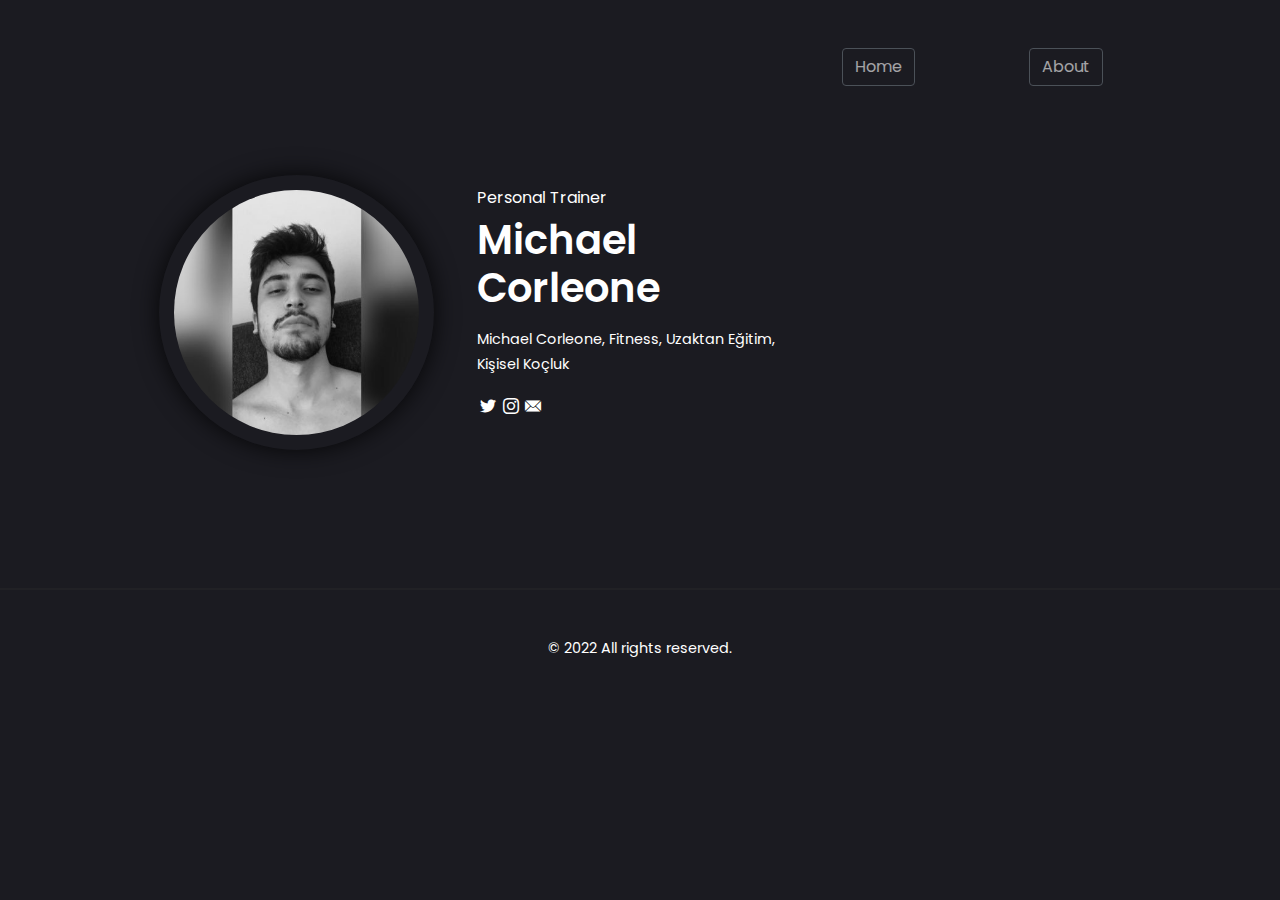
<file: index.html>
<!DOCTYPE html>
<html lang="tr">

<head>
    <meta charset="UTF-8">
    <meta http-equiv="X-UA-Compatible" content="IE=edge">
    <meta name="viewport" content="width=device-width, initial-scale=1.0">
    <title>Umut Berk Ay</title>

    <link rel="shortcut icon" href="assets/img/icon/icons8_man_lifting_weights.ico" type="image/x-icon">
    <link rel="preconnect" href="https://fonts.gstatic.com">
    <link href="https://fonts.googleapis.com/css2?family=Poppins:wght@200;400;600;900&display=swap" rel="stylesheet">
    <link rel="stylesheet" type="text/css" href="assets/fonts/flaticon/flaticon.css">
    <link rel="stylesheet" href="assets/css/bootstrap.min.css">
    <link rel="stylesheet" href="assets/css/style.css">
    <link rel="stylesheet" href="assets/css/mobile.css">
    <link rel="stylesheet" href="assets/css/scroll-bar.css">
<style> 
body { 
 background-color: #1b1b21; 
 } 
 
 #rectangle{
    width:60px;
    height:30px;
    background:#1b1b21;
}
 
 
</style> 
</head>

<body>
    <header>
        <div class="container">
            <div class="header-wrapper mt-5">
                <div class="row header-content">
                    <div class="header-title col-md-8">
                        
                    </div>
                    <div class="header-menu col-md-3">
                        <ul>
                            <li>
                                 <a href="index.html" class="btn btn-outline-secondary" role="button" style="color:white;">Home</a>
                            </li>
                            <li>
				 <a href="index.html" class="btn btn-outline-secondary" role="button" style="color:white;">About</a>
                            </li>

                        </ul>
                    </div>
					
                </div>
            </div>
        </div>
    </header>
<div class="person-info-wrapper">
        <div class="container">
            <div class="person-info-container">
                <div class="row">
                    <div class="person-photo col-md-5">
                        <img src="assets/img/profile.png" alt="" srcset="">
                    </div>
                    <div class="person-info-text col-md-7">
                        <div class="person-job" style="color:white">
                            Personal Trainer
                        </div>
                        <div class="person-name" >
                            <h1 style="color:white">Michael Corleone</h1>
                        </div>
                        <div class="person-text" style="color:white">
							Michael Corleone, Fitness, Uzaktan Eğitim, Kişisel Koçluk
							<p>
							<p>
                        </div>
                        <div class="person-social-link" >
                            <ul >
                                <li>
                                    <a href="https://twitter.com/umuutberk"><i class="flaticon-twitter" style="color:white"></i></a>
                                </li>

                                <li>
                                    <a href="https://www.instagram.com/umutberkaay/"><i class="flaticon-instagram" style="color:white"></i></a>
                                </li>

                                <li>
                                    <a href="mailto:hakannsoysall06@gmail.com"><i class="flaticon-mail-1" style="color:white"></i></a>
                                </li>
                            </ul>
                        </div>

                    </div>
                </div>
            </div>
        </div>
    </div>
                                 	
                                    <div class="blog-post-meta-info">
                                        <ul>
                                            
                                        </ul>
                                    </div>
                                </div>
                            </a>
                        </div>	

                    </div>
                </div>
            </div>
        </div>
    </div>
    <footer>
        <div class="container-fluid mt-5"></div>
        <hr>
        </div>
        <div class="container text-center mt-5 mb-5">
            <div class="copyright" style="color: white;">
                © 2022 All rights reserved.
            </div>
        </div>

    </footer>

</body>

</html>
</file>
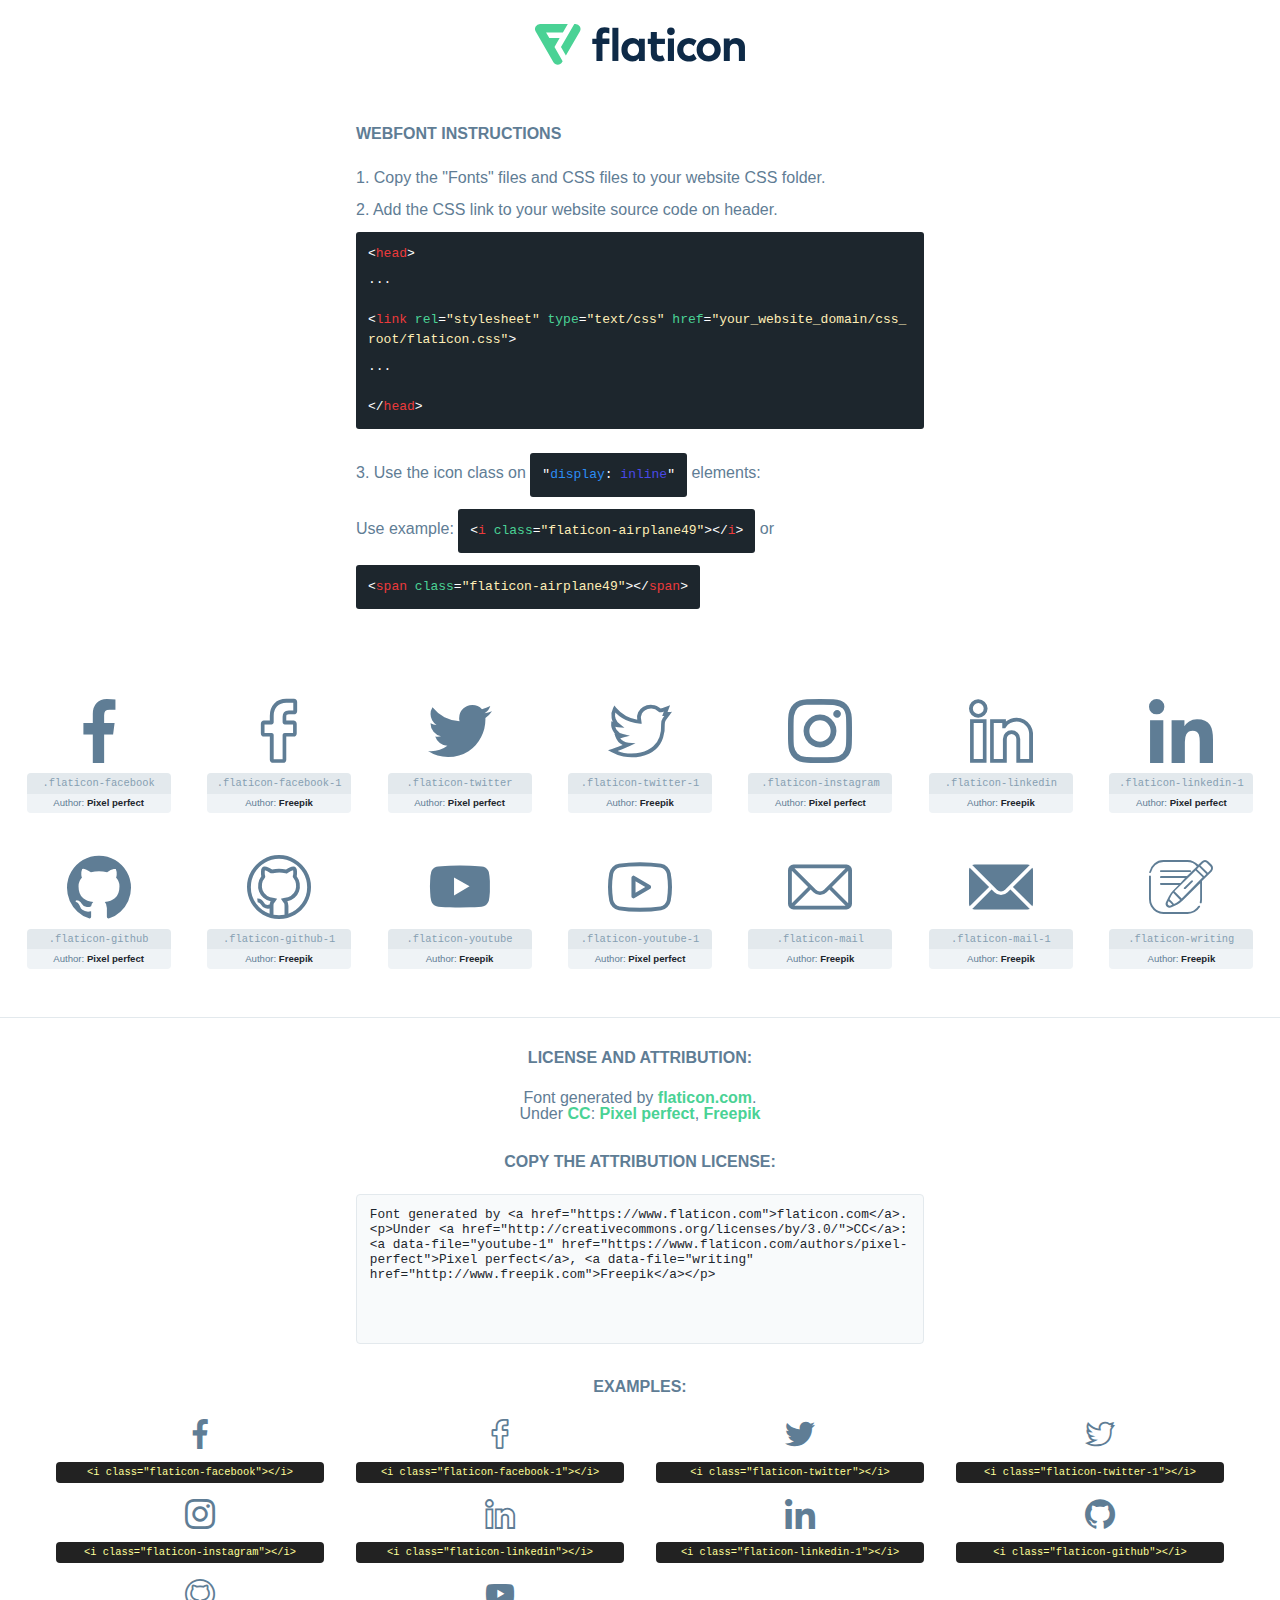
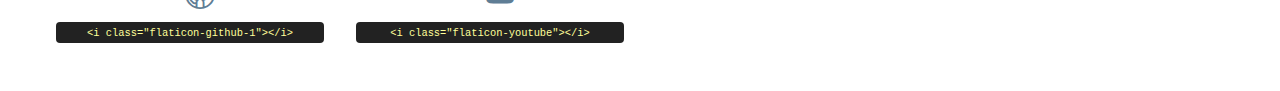
<file: assets/fonts/flaticon/flaticon.html>
<!DOCTYPE html>
<html lang="en">
<head>
    <title>Flaticon Webfont</title>
    <link rel="stylesheet" type="text/css" href="flaticon.css"/>
    <meta charset="UTF-8">
    <style>
        html, body, div, span, applet, object, iframe,
        h1, h2, h3, h4, h5, h6, p, blockquote, pre,
        a, abbr, acronym, address, big, cite, code,
        del, dfn, em, img, ins, kbd, q, s, samp,
        small, strike, strong, sub, sup, tt, var,
        b, u, i, center,
        dl, dt, dd, ol, ul, li,
        fieldset, form, label, legend,
        table, caption, tbody, tfoot, thead, tr, th, td,
        article, aside, canvas, details, embed,
        figure, figcaption, footer, header, hgroup,
        menu, nav, output, ruby, section, summary,
        time, mark, audio, video {
            margin: 0;
            padding: 0;
            border: 0;
            font-size: 100%;
            font: inherit;
            vertical-align: baseline;
        }

        /* HTML5 display-role reset for older browsers */
        article, aside, details, figcaption, figure,
        footer, header, hgroup, menu, nav, section {
            display: block;
        }

        body {
            line-height: 1;
        }

        ol, ul {
            list-style: none;
        }

        blockquote, q {
            quotes: none;
        }

        blockquote:before, blockquote:after,
        q:before, q:after {
            content: '';
            content: none;
        }

        table {
            border-collapse: collapse;
            border-spacing: 0;
        }

        body {
            font-family: Helvetica, Arial, sans-serif;
            font-size: 16px;
            color: #5f7d95;
        }

        a {
            color: #4AD295;
            font-weight: bold;
            text-decoration: none;
        }

        * {
            -moz-box-sizing: border-box;
            -webkit-box-sizing: border-box;
            box-sizing: border-box;
            margin: 0;
            padding: 0;
        }

        [class^="flaticon-"]:before, [class*=" flaticon-"]:before, [class^="flaticon-"]:after, [class*=" flaticon-"]:after {
            font-family: Flaticon;
            font-size: 30px;
            font-style: normal;
            margin-left: 20px;
            color: #333;
        }

        .wrapper {
            max-width: 600px;
            margin: auto;
            padding: 0 1em;
        }

        .title {
            margin-bottom: 24px;
            text-transform: uppercase;
            font-weight: bold;
        }

        header {
            text-align: center;
            padding: 24px;
        }

        header .logo {
            width: 210px;
            height: auto;
            border: none;
            display: inline-block;
        }

        header strong {
            font-size: 28px;
            font-weight: 500;
            vertical-align: middle;
        }

        .demo {
            margin: 2em auto;
            line-height: 1.25em;
        }

        .demo ul li {
            margin-bottom: 12px;
        }

        .demo ul li code {
            background-color: #1D262D;
            border-radius: 3px;
            padding: 12px;
            display: inline-block;
            color: #fff;
            font-family: Consolas, Monaco, Lucida Console, Liberation Mono, DejaVu Sans Mono, Bitstream Vera Sans Mono, Courier New, monospace;
            font-weight: lighter;
            margin-top: 12px;
            font-size: 13px;
            word-break: break-all;
        }

        .demo ul li code .red {
            color: #EC3A3B;
        }

        .demo ul li code .green {
            color: #4AD295;
        }

        .demo ul li code .yellow {
            color: #FFEEB6;
        }

        .demo ul li code .blue {
            color: #2C8CF4;
        }

        .demo ul li code .purple {
            color: #4949E7;
        }

        .demo ul li code .dots {
            margin-top: 0.5em;
            display: block;
        }

        #glyphs {
            border-bottom: 1px solid #E3E9ED;
            padding: 2em 0;
            text-align: center;
        }

        .glyph {
            display: inline-block;
            width: 9em;
            margin: 1em;
            text-align: center;
            vertical-align: top;
            background: #FFF;
        }

        .glyph .flaticon {
            padding: 10px;
            display: block;
            font-family: "Flaticon";
            font-size: 64px;
            line-height: 1;
        }

        .glyph .flaticon:before {
            font-size: 64px;
            color: #5f7d95;
            margin-left: 0;
        }

        .class-name {
            font-size: 0.65em;
            background-color: #E3E9ED;
            color: #869FB2;
            border-radius: 4px 4px 0 0;
            padding: 0.5em;
            font-family: Consolas, Monaco, Lucida Console, Liberation Mono, DejaVu Sans Mono, Bitstream Vera Sans Mono, Courier New, monospace;
        }

        .author-name {
            font-size: 0.6em;
            background-color: #EFF3F6;
            border-top: 0;
            border-radius: 0 0 4px 4px;
            padding: 0.5em;
        }

        .author-name a {
            color: #1D262D;
        }

        .class-name:last-child {
            font-size: 10px;
            color: #888;
        }

        .class-name:last-child a {
            font-size: 10px;
            color: #555;
        }

        .glyph > input {
            display: block;
            width: 100px;
            margin: 5px auto;
            text-align: center;
            font-size: 12px;
            cursor: text;
        }

        .glyph > input.icon-input {
            font-family: "Flaticon";
            font-size: 16px;
            margin-bottom: 10px;
        }

        .attribution .title {
            margin-top: 2em;
        }

        .attribution textarea {
            background-color: #F8FAFB;
            color: #1D262D;
            padding: 1em;
            border: none;
            box-shadow: none;
            border: 1px solid #E3E9ED;
            border-radius: 4px;
            resize: none;
            width: 100%;
            height: 150px;
            font-size: 0.8em;
            font-family: Consolas, Monaco, Lucida Console, Liberation Mono, DejaVu Sans Mono, Bitstream Vera Sans Mono, Courier New, monospace;
            -webkit-appearance: none;
        }

        .attribution textarea:hover {
            border-color: #CFD9E0;
        }

        .attribution textarea:focus {
            border-color: #4AD295;
        }

        .iconsuse {
            margin: 2em auto;
            text-align: center;
            max-width: 1200px;
        }

        .iconsuse:after {
            content: '';
            display: table;
            clear: both;
        }

        .iconsuse .image {
            float: left;
            width: 25%;
            padding: 0 1em;
        }

        .iconsuse .image p {
            margin-bottom: 1em;
        }

        .iconsuse .image span {
            display: block;
            font-size: 0.65em;
            background-color: #222;
            color: #fff;
            border-radius: 4px;
            padding: 0.5em;
            color: #FFFF99;
            margin-top: 1em;
            font-family: Consolas, Monaco, Lucida Console, Liberation Mono, DejaVu Sans Mono, Bitstream Vera Sans Mono, Courier New, monospace;
        }

        .flaticon:before {
            color: #5f7d95;
        }

        #footer {
            text-align: center;
            background-color: #1D262D;
            color: #869FB2;
            padding: 12px;
            font-size: 14px;
        }

        #footer a {
            font-weight: normal;
        }

        @media (max-width: 960px) {
            .iconsuse .image {
                width: 50%;
            }
        }

        .preview {
            width: 100px;
            display: inline-block;
            margin: 10px;
        }

        .preview .inner {
            display: inline-block;
            width: 100%;
            text-align: center;
            background: #f5f5f5;
            -webkit-border-radius: 3px 3px 0 0;
            -moz-border-radius: 3px 3px 0 0;
            border-radius: 3px 3px 0 0;
        }

        .preview .inner  {
            line-height: 85px;
            font-size: 40px;
            color: #333;
        }

        .label {
            display: inline-block;
            width: 100%;
            box-sizing: border-box;
            padding: 5px;
            font-size: 10px;
            font-family: Monaco, monospace;
            color: #666;
            white-space: nowrap;
            overflow: hidden;
            text-overflow: ellipsis;
            background: #ddd;
            -webkit-border-radius: 0 0 3px 3px;
            -moz-border-radius: 0 0 3px 3px;
            border-radius: 0 0 3px 3px;
            color: #666;
        }
    </style>
</head>
<body>
    <header>
        <a href="https://www.flaticon.com/" target="_blank" class="logo">
            <svg xmlns="http://www.w3.org/2000/svg" viewBox="0 0 394.3 76.5">
                <path d="M156.6,69.4H145.3V7.1h11.3Z" style="fill:#0e2a47"/>
                <path d="M206.2,69.4h-11V64.8a15.4,15.4,0,0,1-12.6,5.7c-11.6,0-20.3-9.5-20.3-22.1s8.8-22.1,20.3-22.1a15.4,15.4,0,0,1,12.6,5.8V27.5h11Zm-32.4-21c0,6.4,4.2,11.6,10.8,11.6s10.8-4.9,10.8-11.6-4.4-11.6-10.8-11.6S173.9,42,173.9,48.4Z"
                      style="fill:#0e2a47"/>
                <path d="M262.5,13.7a7.2,7.2,0,0,1-14.4,0,7.2,7.2,0,1,1,14.4,0ZM261,69.4H249.6v-42H261Z"
                      style="fill:#0e2a47"/>
                <path id="_Trazado_" data-name="&lt;Trazado&gt;"
                      d="M139.6,17.8a16.6,16.6,0,0,0-8-1.4c-3.2.4-4.9,2-4.9,5.9v5.1h13V37.5h-13v32H115.4v-32h-7.8v-10h7.8V22.2c0-9.9,5.2-16.3,15-16.3a23.4,23.4,0,0,1,9.3,1.8Z"
                      style="fill:#0e2a47"/>
                <path d="M235.1,60c-3.5,0-6.3-1.9-6.3-7.1V37.5H244v-10H228.8V15H217.5V27.5h-5.7v10h5.7V53.7c0,10.9,5.3,16.8,15.7,16.8A22.9,22.9,0,0,0,244,68l-4.3-9.1A12.3,12.3,0,0,1,235.1,60Z"
                      style="fill:#0e2a47"/>
                <path d="M348.9,48.4c0,12.6-9.7,22.1-22.7,22.1s-22.7-9.4-22.7-22.1,9.6-22.1,22.7-22.1S348.9,35.8,348.9,48.4Zm-33.9,0c0,6.8,4.8,11.6,11.1,11.6s11.2-4.8,11.2-11.6-4.8-11.6-11.2-11.6S315.1,41.6,315.1,48.4Z"
                      style="fill:#0e2a47"/>
                <path d="M394.3,42.7V69.4H382.9V46.3c0-6.1-3-9.4-8.2-9.4s-8.9,3.2-8.9,9.5v23H354.6v-42h11v4.9c3-4.5,7.6-6.1,12.3-6.1C387.5,26.3,394.3,33,394.3,42.7Z"
                      style="fill:#0e2a47"/>
                <path d="M298,55.7h0a12.4,12.4,0,0,1-8.2,4.2h-.9l-1.8-.2a10,10,0,0,1-7.4-5.6,13.2,13.2,0,0,1-1.2-5.8,13,13,0,0,1,1.3-5.9,10.1,10.1,0,0,1,7.5-5.5h2.4a11.7,11.7,0,0,1,8.3,4.2l5.5-9.6a19.9,19.9,0,0,0-8.1-4.3,23.4,23.4,0,0,0-6.1-.8,25.2,25.2,0,0,0-7.5,1.1,20.9,20.9,0,0,0-8,4.6,21.9,21.9,0,0,0-6.8,16.4,21.9,21.9,0,0,0,6.7,16.3,20.9,20.9,0,0,0,8,4.6,25.2,25.2,0,0,0,7.7,1.2,23.6,23.6,0,0,0,6.2-.8,20,20,0,0,0,8.1-4.4Z"
                      style="fill:#0e2a47"/>
                <path d="M46.3,26.5H26.9L20.8,16H52.4L61.6,0H9.4A9.3,9.3,0,0,0,1.3,4.7a9.3,9.3,0,0,0,0,9.4L34.6,71.8a9.4,9.4,0,0,0,16.2,0l1.1-1.9L36.6,43.3Z"
                      style="fill:#4ad295"/>
                <path d="M84.2,4.7A9.3,9.3,0,0,0,76.1,0H73.8l-25,43.3,9.2,16L84.2,14A9.3,9.3,0,0,0,84.2,4.7Z"
                      style="fill:#4ad295"/>
            </svg>
        </a>
    </header>
    <section class="demo wrapper">

        <p class="title">Webfont Instructions</p>

        <ul>
            <li>
                <span class="num">1. </span>Copy the "Fonts" files and CSS files to your website CSS folder.
            </li>
            <li>
                <span class="num">2. </span>Add the CSS link to your website source code on header.
                <code class="big">
                    &lt;<span class="red">head</span>&gt;
                    <br/><span class="dots">...</span>
                    <br/>&lt;<span class="red">link</span> <span class="green">rel</span>=<span
                        class="yellow">"stylesheet"</span> <span class="green">type</span>=<span
                        class="yellow">"text/css"</span> <span class="green">href</span>=<span class="yellow">"your_website_domain/css_root/flaticon.css"</span>&gt;
                    <br/><span class="dots">...</span>
                    <br/>&lt;/<span class="red">head</span>&gt;
                </code>
            </li>

            <li>
                <p>
                    <span class="num">3. </span>Use the icon class on <code>"<span class="blue">display</span>:<span
                        class="purple"> inline</span>"</code> elements:
                    <br/>
                    Use example: <code>&lt;<span class="red">i</span> <span class="green">class</span>=<span class="yellow">&quot;flaticon-airplane49&quot;</span>&gt;&lt;/<span
                        class="red">i</span>&gt;</code> or <code>&lt;<span class="red">span</span> <span
                        class="green">class</span>=<span class="yellow">&quot;flaticon-airplane49&quot;</span>&gt;&lt;/<span
                        class="red">span</span>&gt;</code>
            </li>
        </ul>

    </section>
    <section id="glyphs">
            <div class="glyph">
                <i class="flaticon flaticon-facebook"></i>
                <div class="class-name">.flaticon-facebook</div>
                <div class="author-name">Author: <a data-file="facebook" href="https://www.flaticon.com/authors/pixel-perfect">Pixel perfect</a> </div>
            </div>

            <div class="glyph">
                <i class="flaticon flaticon-facebook-1"></i>
                <div class="class-name">.flaticon-facebook-1</div>
                <div class="author-name">Author: <a data-file="facebook-1" href="http://www.freepik.com">Freepik</a> </div>
            </div>

            <div class="glyph">
                <i class="flaticon flaticon-twitter"></i>
                <div class="class-name">.flaticon-twitter</div>
                <div class="author-name">Author: <a data-file="twitter" href="https://www.flaticon.com/authors/pixel-perfect">Pixel perfect</a> </div>
            </div>

            <div class="glyph">
                <i class="flaticon flaticon-twitter-1"></i>
                <div class="class-name">.flaticon-twitter-1</div>
                <div class="author-name">Author: <a data-file="twitter-1" href="http://www.freepik.com">Freepik</a> </div>
            </div>

            <div class="glyph">
                <i class="flaticon flaticon-instagram"></i>
                <div class="class-name">.flaticon-instagram</div>
                <div class="author-name">Author: <a data-file="instagram" href="https://www.flaticon.com/authors/pixel-perfect">Pixel perfect</a> </div>
            </div>

            <div class="glyph">
                <i class="flaticon flaticon-linkedin"></i>
                <div class="class-name">.flaticon-linkedin</div>
                <div class="author-name">Author: <a data-file="linkedin" href="http://www.freepik.com">Freepik</a> </div>
            </div>

            <div class="glyph">
                <i class="flaticon flaticon-linkedin-1"></i>
                <div class="class-name">.flaticon-linkedin-1</div>
                <div class="author-name">Author: <a data-file="linkedin-1" href="https://www.flaticon.com/authors/pixel-perfect">Pixel perfect</a> </div>
            </div>

            <div class="glyph">
                <i class="flaticon flaticon-github"></i>
                <div class="class-name">.flaticon-github</div>
                <div class="author-name">Author: <a data-file="github" href="https://www.flaticon.com/authors/pixel-perfect">Pixel perfect</a> </div>
            </div>

            <div class="glyph">
                <i class="flaticon flaticon-github-1"></i>
                <div class="class-name">.flaticon-github-1</div>
                <div class="author-name">Author: <a data-file="github-1" href="http://www.freepik.com">Freepik</a> </div>
            </div>

            <div class="glyph">
                <i class="flaticon flaticon-youtube"></i>
                <div class="class-name">.flaticon-youtube</div>
                <div class="author-name">Author: <a data-file="youtube" href="http://www.freepik.com">Freepik</a> </div>
            </div>

            <div class="glyph">
                <i class="flaticon flaticon-youtube-1"></i>
                <div class="class-name">.flaticon-youtube-1</div>
                <div class="author-name">Author: <a data-file="youtube-1" href="https://www.flaticon.com/authors/pixel-perfect">Pixel perfect</a> </div>
            </div>

            <div class="glyph">
                <i class="flaticon flaticon-mail"></i>
                <div class="class-name">.flaticon-mail</div>
                <div class="author-name">Author: <a data-file="mail" href="http://www.freepik.com">Freepik</a> </div>
            </div>

            <div class="glyph">
                <i class="flaticon flaticon-mail-1"></i>
                <div class="class-name">.flaticon-mail-1</div>
                <div class="author-name">Author: <a data-file="mail-1" href="http://www.freepik.com">Freepik</a> </div>
            </div>

            <div class="glyph">
                <i class="flaticon flaticon-writing"></i>
                <div class="class-name">.flaticon-writing</div>
                <div class="author-name">Author: <a data-file="writing" href="http://www.freepik.com">Freepik</a> </div>
            </div>

    </section>

    <section class="attribution wrapper"   style="text-align:center;">

        <div class="title">License and attribution:</div><div class="attrDiv">Font generated by <a href="https://www.flaticon.com">flaticon.com</a>. <div><p>Under <a href="http://creativecommons.org/licenses/by/3.0/">CC</a>: <a data-file="youtube-1" href="https://www.flaticon.com/authors/pixel-perfect">Pixel perfect</a>, <a data-file="writing" href="http://www.freepik.com">Freepik</a></p>  </div>
        </div>
        <div class="title">Copy the Attribution License:</div>

        <textarea onclick="this.focus();this.select();">Font generated by &lt;a href=&quot;https://www.flaticon.com&quot;&gt;flaticon.com&lt;/a&gt;. <p>Under <a href="http://creativecommons.org/licenses/by/3.0/">CC</a>: <a data-file="youtube-1" href="https://www.flaticon.com/authors/pixel-perfect">Pixel perfect</a>, <a data-file="writing" href="http://www.freepik.com">Freepik</a></p> 
        </textarea>

    </section>

    <section class="iconsuse">

        <div class="title">Examples:</div>
            <div class="image">
                <p>
                    <i class="flaticon flaticon-facebook"></i>
                    <span>&lt;i class=&quot;flaticon-facebook&quot;&gt;&lt;/i&gt;</span>
                </p>
            </div>
            <div class="image">
                <p>
                    <i class="flaticon flaticon-facebook-1"></i>
                    <span>&lt;i class=&quot;flaticon-facebook-1&quot;&gt;&lt;/i&gt;</span>
                </p>
            </div>
            <div class="image">
                <p>
                    <i class="flaticon flaticon-twitter"></i>
                    <span>&lt;i class=&quot;flaticon-twitter&quot;&gt;&lt;/i&gt;</span>
                </p>
            </div>
            <div class="image">
                <p>
                    <i class="flaticon flaticon-twitter-1"></i>
                    <span>&lt;i class=&quot;flaticon-twitter-1&quot;&gt;&lt;/i&gt;</span>
                </p>
            </div>
            <div class="image">
                <p>
                    <i class="flaticon flaticon-instagram"></i>
                    <span>&lt;i class=&quot;flaticon-instagram&quot;&gt;&lt;/i&gt;</span>
                </p>
            </div>
            <div class="image">
                <p>
                    <i class="flaticon flaticon-linkedin"></i>
                    <span>&lt;i class=&quot;flaticon-linkedin&quot;&gt;&lt;/i&gt;</span>
                </p>
            </div>
            <div class="image">
                <p>
                    <i class="flaticon flaticon-linkedin-1"></i>
                    <span>&lt;i class=&quot;flaticon-linkedin-1&quot;&gt;&lt;/i&gt;</span>
                </p>
            </div>
            <div class="image">
                <p>
                    <i class="flaticon flaticon-github"></i>
                    <span>&lt;i class=&quot;flaticon-github&quot;&gt;&lt;/i&gt;</span>
                </p>
            </div>
            <div class="image">
                <p>
                    <i class="flaticon flaticon-github-1"></i>
                    <span>&lt;i class=&quot;flaticon-github-1&quot;&gt;&lt;/i&gt;</span>
                </p>
            </div>
            <div class="image">
                <p>
                    <i class="flaticon flaticon-youtube"></i>
                    <span>&lt;i class=&quot;flaticon-youtube&quot;&gt;&lt;/i&gt;</span>
                </p>
            </div>
            <div class="image">
                <p>
                    <i class="flaticon flaticon-011
</file>
<file: assets/fonts/flaticon/flaticon.css>
@font-face {
    font-family: "flaticon";
    src: url("./flaticon.ttf?75766e903743f22f85cce06ca1ea8b79") format("truetype"),
url("./flaticon.woff?75766e903743f22f85cce06ca1ea8b79") format("woff"),
url("./flaticon.woff2?75766e903743f22f85cce06ca1ea8b79") format("woff2"),
url("./flaticon.eot?75766e903743f22f85cce06ca1ea8b79#iefix") format("embedded-opentype"),
url("./flaticon.svg?75766e903743f22f85cce06ca1ea8b79#flaticon") format("svg");
}

i[class^="flaticon-"]:before, i[class*=" flaticon-"]:before {
    font-family: flaticon !important;
    font-style: normal;
    font-weight: normal !important;
    font-variant: normal;
    text-transform: none;
    line-height: 1;
    -webkit-font-smoothing: antialiased;
    -moz-osx-font-smoothing: grayscale;
}

.flaticon-facebook:before {
    content: "\f101";
}
.flaticon-facebook-1:before {
    content: "\f102";
}
.flaticon-twitter:before {
    content: "\f103";
}
.flaticon-twitter-1:before {
    content: "\f104";
}
.flaticon-instagram:before {
    content: "\f105";
}
.flaticon-linkedin:before {
    content: "\f106";
}
.flaticon-linkedin-1:before {
    content: "\f107";
}
.flaticon-github:before {
    content: "\f108";
}
.flaticon-github-1:before {
    content: "\f109";
}
.flaticon-youtube:before {
    content: "\f10a";
}
.flaticon-youtube-1:before {
    content: "\f10b";
}
.flaticon-mail:before {
    content: "\f10c";
}
.flaticon-mail-1:before {
    content: "\f10d";
}
.flaticon-writing:before {
    content: "\f10e";
}
</file>
<file: assets/css/style.css>
body{
    /* background-color: #1d1e20; */
    background-color: #f1f1f1;
    font-family: 'Poppins', sans-serif;
    color: #333;
    /* height:300vh; */
}


/* HEADER START */

header{
    z-index: 999;
}

header .header-wrapper .header-content{
    align-items: flex-end;
}

header .header-wrapper .header-title a{
    text-decoration: none;
    color: #333;   
    font-size: 1.9rem;
    font-weight: 600;
}

header .header-wrapper .header-menu ul{
    display: flex;
    justify-content: space-between;
    margin: 0;
    padding: 0;
}

header .header-wrapper .header-menu ul li{
    list-style-type: none;
}

header .header-wrapper .header-menu ul li a{
    text-decoration: none;
    color: #333;
    opacity: 0.6;
    font-weight: 400;
}

header .header-wrapper .header-menu ul li a:hover{
    opacity: 100%;
}

/* HEADER END */


/* PERSON INFO WRAPPER START */

.person-info-wrapper .person-info-container{
    padding: 8%;
    display: flex;
    flex-wrap: wrap;
}

.person-info-wrapper .person-info-container .person-photo{
    text-align: right;
    padding-left: 0%; /*  eskiden 5 ti*/  
}

.person-info-wrapper .person-info-container .person-photo img{
    width: 275px;
    height: 275px;
    border-radius: 50%;
    background-color: #1b1b21;
    border: 15px solid #1b1b21;
    -webkit-box-shadow: 0 0 25px 0 rgb(0 0 0 / 80%);
    -moz-box-shadow: 0 0 25px 0 rgba(0,0,0,.8);
    box-shadow: 0 0 25px 0 rgb(0 0 0 / 80%);   
}

.person-info-wrapper .person-info-container .person-info-text{
    text-align: left;   
    line-height: 25px;
    max-width: 950px;
    margin: auto;
    padding: 0 5%;
}

.person-info-wrapper .person-info-container .person-info-text .person-job{
    color: #444;   
}

.person-info-wrapper .person-info-container .person-info-text .person-name h1{
    color: #333;   
    font-weight: 600;
    padding: 2% 0;
}

.person-info-wrapper .person-info-container .person-info-text .person-text{
    color: #444;   
    font-size: 0.9rem;
}

.person-info-wrapper .person-info-container .person-info-text .person-social-link ul{
    list-style-type: none;
    display: flex;    
    padding: 0;
    margin-top: 1rem;
}

.person-info-wrapper .person-info-container .person-info-text .person-social-link li{
    padding: 1%;
}

.person-info-wrapper .person-info-container .person-info-text .person-social-link ul a{
    text-decoration: none; 
    color: #333;   
}

/* PERSON INFO WRAPPER END */


/* BLOG POST WRAPPER START */

.blog-post-wrapper .blog-post-container{
    margin: auto;
    max-width: 950px;
    /* margin: 25px; */
}

.blog-post-wrapper .blog-post-container .blog-post-top-title{
    text-decoration: none;
    color: #333;   
    font-size: 2.3rem;
    font-weight: 600;
    padding: 2% 3%;
}

.blog-post-wrapper .blog-post-container .blog-post-row .blog-post{
    text-align: center;
    background-color: #f5f5f5;
    border: 2px solid rgba(0, 0, 0, 0.28);
    border-radius: 10px;
    max-width: 460px;
    margin: 1%;
    overflow: hidden;  
    /* margin: auto; */

    /* max-width: 380px; */
    /* rgba(0, 0, 0, 0.10) */
}

.blog-post-wrapper .blog-post a{
    text-decoration: none;
}

.blog-post-wrapper .blog-post:hover{
    -webkit-box-shadow: 0 0 25px 0 rgb(0 0 0 / 80%);
    -moz-box-shadow: 0 0 25px 0 rgba(0,0,0,.8);
    box-shadow: 0 0 25px 0 rgb(0 0 0 / 80%);   
}

.blog-post-wrapper .blog-post-container .blog-post .blog-post-thumbnail img{
    width: 425px;
    height: 275px; 
    border-radius: 10px;
    border: 2px solid rgba(0, 0, 0, 0.28);
    object-fit: cover;

    /* width: 330px;
    height: 220px; */

}

.blog-post-wrapper .blog-post-container .blog-post .blog-post-thumbnail{
    max-width: 425px;
    max-height: 275px; 
    margin: auto;
    padding-top:3%;
}

.blog-post-wrapper .blog-post .blog-post-text .blog-post-title{
    color: #333;
    font-size: 1.7rem;
    font-weight: 600;
    padding: 5% 0% 0% 2%;
    
}

.blog-post-wrapper .blog-post .blog-post-text .blog-post-description{
    color: #444;
    font-size: 0.9rem;
    font-weight: 400;
    padding: 1% 0% 0% 2%;
}

.blog-post-wrapper .blog-post .blog-post-text{
    text-align: left;
}

.blog-post-wrapper .blog-post .blog-post-text .blog-post-meta-info ul{
    list-style-type: none; 
    padding: 1% 0% 0% 2%;
}

.blog-post-wrapper .blog-post .blog-post-text .blog-post-meta-info ul li{
    display: flex;
    font-size: 0.8rem;
    color: #555;
}

.blog-post-wrapper .blog-post .blog-post-text .blog-post-meta-info ul li > div{
    padding: 1%;
}


/* BLOG POST WRAPPER END */



/* FOOTER START */

footer .copyright{
    color: #333;
    font-size: 0.9rem;
    font-weight: 400;
}
footer hr:not([size]) {
    width: 100%;
    height: 2.1px;
    color:#333;
}

/* FOOTER END */


/* ------------------ CONTACT PAGE 
                      CSS CODE START  ------------*/


/* CONTACT WRAPPER START */

.contact-wrapper .contact-container .contact-top-title{
    text-decoration: none;
    color: #333;   
    font-size: 2.3rem;
    font-weight: 600;
    padding: 2% 3%;
}

.contact-wrapper .contact-container .contact-form form input{
    color: #333;
    background-color: transparent; 
    border: 2px solid #bfbfbf;
    border-color: #555;
    border-radius: 5px;
    font-size: 1rem;
    outline: none;
    padding-left: 1%;
    padding-top: 1%;
    padding-bottom: 1%;
    font-weight: 400;
    height: 42px;
    width: 380px;
}

.contact-wrapper .contact-container .contact-form form textarea{
    color: #333;
    background-color: transparent; 
    border: 2px solid #bfbfbf;
    border-color: #555;
    border-radius: 5px;
    font-size: 1rem;
    outline: none;
    padding-left: 1%;
    padding-top: 1%;
    font-weight: 400;
    height: 165px;
    width: 380px;
}

.contact-wrapper .contact-container .contact-form form input:focus{
    border-color: #007ced;
}

.contact-wrapper .contact-container .contact-form form textarea:focus{
    border-color: #007ced;
}

.contact-wrapper .contact-container .contact-form form div{
    margin: 1.5%;
}

.contact-wrapper .contact-container .contact-form form .button-input button{
    color: #fff;
    background-color: #333;
    box-shadow: 0 10px 10px -8px rgb(0 0 0 / 78%);
    font-size: 1rem;
    border-radius: 30px;
    border: 2px solid #007ced;
    padding: 8px 30px;
}
.contact-wrapper .contact-container .contact-form form .button-input button:hover{
    background-color: #007ced;
}

/* CONTACT WRAPPER END */


/* ------------------ CONTACT PAGE 
                      CSS CODE END  ------------*/



/* ------------------ ABOUT PAGE 
                      CSS CODE START  ------------*/


/* ABOUT WRAPPER START */

.about-wrapper .about-container{
    max-width: 900px;
    margin: auto;
}

.about-wrapper .about-container .about-top-title{
    text-decoration: none;
    color: #333;   
    font-size: 2.3rem;
    font-weight: 600;
    padding: 2% 3%;
}


.about-wrapper .about-container .about-container-text{
    background-color: #f5f5f5;
    border: 2px solid rgba(0, 0, 0, 0.28);
    border-radius: 10px;
    margin: auto;
    /* height: 160vh; */
} 

.about-wrapper .about-container .about-container-text .about-text-title{
    text-decoration: none;
    color: #333;   
    font-size: 2.7rem;
    font-weight: 600;
    padding: 2% 3%;
}

.about-wrapper .about-container .about-container-text .about-text{
    text-decoration: none;
    color: #333;   
    font-size: 1rem;
    padding: 2% 3%;
    text-align: Justify;
}

/* ABOUT WRAPPER END */


/* ------------------ ABOUT PAGE 
                      CSS CODE END  ------------*/

                     

/* ------------------ BLOG TEXT PAGE 
                      CSS CODE END  ------------*/


/*  BLOG TEXT WRAPPER START */

.blog-wrapper .blog-container{
    max-width: 900px;
    margin: auto;
}

.blog-wrapper .blog-container .blog-top-title{
    text-decoration: none;
    color: #333;   
    font-size: 2.3rem;
    font-weight: 600;
    padding: 2% 3%;
}


.blog-wrapper .blog-container .blog-container-text{
    background-color: #f5f5f5;
    border: 2px solid rgba(0, 0, 0, 0.28);
    border-radius: 10px;
    margin: auto;
    /* height: 160vh; */
} 

.blog-wrapper .blog-container .blog-container-text .blog-text-title{
    text-decoration: none;
    color: #333;   
    font-size: 2.7rem;
    font-weight: 600;
    padding: 0% 3%;
}

.blog-wrapper .blog-container .blog-container-text .blog-text{
    text-decoration: none;
    color: #333;   
    font-size: 1rem;
    padding: 2% 3%;
    text-align: Justify;
}

.blog-wrapper .blog-container .blog-container-text .blog-text-meta-info  ul{
    list-style-type: none; 
    padding: 1% 0% 0% 2%;
}

.blog-wrapper .blog-container .blog-container-text .blog-text-meta-info  ul li{
    display: flex;
    font-size: 0.8rem;
    color: #aaa;
}

.blog-wrapper .blog-container .blog-container-text .blog-text-meta-info ul li > div{
    padding: 1%;

}

/* BLOG TEXT WRAPPER END */


/* ------------------ BLOG TEXT PAGE 
                      CSS CODE END  ------------*/
</file>
<file: assets/css/mobile.css>
/* HOME PAGE MOBİLE CSS START */

@media only screen and (min-width:768px) and (max-width:992px){

    .blog-post-wrapper .blog-post-container .blog-post-row .blog-post{
        max-width: 345px;   
    }

    .blog-post-wrapper .blog-post-container .blog-post .blog-post-thumbnail img{
        width: 320px;
        height: 220px;
    }
}
@media only screen and (min-width:320px) and (max-width:448px){

    .blog-post-wrapper .blog-post-container .blog-post .blog-post-thumbnail img{
        width: 320px;
        height: 220px;
    }
}

@media only screen and (min-width:280px) and (max-width:320px){

    .blog-post-wrapper .blog-post-container .blog-post .blog-post-thumbnail img{
        width: 290px;
        height: 220px;
    }
}

@media only screen and (max-width:280px){

    .blog-post-wrapper .blog-post-container .blog-post .blog-post-thumbnail img{
        width: 250px;
        height: 185px;
    }
}


@media only screen and (max-width:768px){

    .person-info-wrapper .person-info-container .person-photo {
        text-align: center;
        padding-left: 0%;
    }
}

@media only screen and (max-width:768px){

    .blog-post-wrapper .blog-post-container .blog-post-row .blog-post {
        margin: auto;
        margin-bottom: 3%;
    }
}

/* HOME PAGE MOBİLE CSS END */
</file>
<file: assets/css/scroll-bar.css>
html {
  --scrollbarBG: #CFD8DC;
  --thumbBG: #777;
}
body::-webkit-scrollbar {
  width: 13px;
}
body {
  scrollbar-width: thin;
  scrollbar-color: var(--thumbBG) var(--scrollbarBG);
}
body::-webkit-scrollbar-track {
  background: var(--scrollbarBG);
}
body::-webkit-scrollbar-thumb {
  background-color: var(--thumbBG) ;
  border-radius: 6px;
  border: 2.7px solid var(--scrollbarBG);
}
</file>
